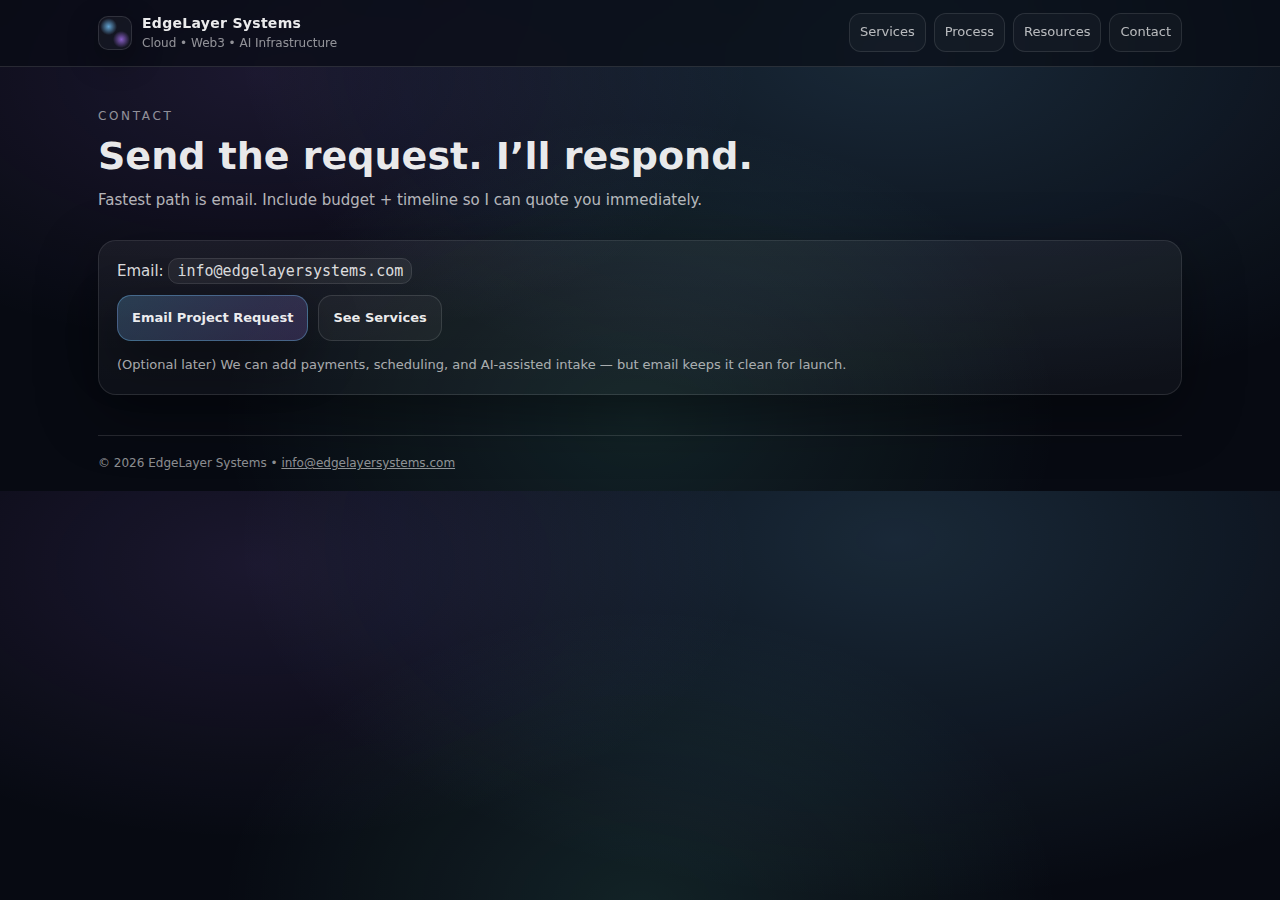
<file: contact.html>
<!doctype html>
<html lang="en">
<head>
  <meta charset="utf-8" />
  <meta name="viewport" content="width=device-width, initial-scale=1" />
  <title>Contact — EdgeLayer Systems</title>
  <meta name="description" content="Contact EdgeLayer Systems via email." />
  <style>
    :root{--bg:#070A12;--line:rgba(255,255,255,.12);--text:rgba(255,255,255,.92);--muted:rgba(255,255,255,.70);--muted2:rgba(255,255,255,.55)}
    *{box-sizing:border-box}
    body{margin:0;color:var(--text);font:15px/1.6 ui-sans-serif,system-ui,-apple-system,Segoe UI,Roboto,Helvetica,Arial;
      background:
        radial-gradient(1100px 600px at 70% 10%, rgba(120,200,255,.16), transparent 60%),
        radial-gradient(900px 500px at 20% 15%, rgba(175,120,255,.12), transparent 55%),
        radial-gradient(700px 500px at 50% 85%, rgba(120,255,220,.10), transparent 60%),
        var(--bg);}
    a{color:inherit;text-decoration:none}
    .container{max-width:1120px;margin:0 auto;padding:0 18px}
    .nav{position:sticky;top:0;z-index:50;backdrop-filter:blur(12px);background:rgba(7,10,18,.62);border-bottom:1px solid var(--line)}
    .nav-inner{display:flex;align-items:center;justify-content:space-between;padding:12px 0;gap:12px}
    .brand{display:flex;align-items:center;gap:10px;min-width:220px}
    .mark{width:34px;height:34px;border-radius:10px;border:1px solid var(--line);background:
      radial-gradient(14px 14px at 30% 30%, rgba(120,200,255,.8), transparent 60%),
      radial-gradient(14px 14px at 70% 70%, rgba(175,120,255,.75), transparent 60%),
      rgba(255,255,255,.04);box-shadow:0 10px 30px rgba(0,0,0,.35)}
    .brand b{display:block;font-size:14px;letter-spacing:.3px}
    .brand span{display:block;font-size:12px;color:var(--muted2)}
    .menu{display:flex;gap:8px;flex-wrap:wrap;justify-content:flex-end}
    .menu a{font-size:13px;padding:8px 10px;border:1px solid rgba(255,255,255,.10);border-radius:12px;color:rgba(255,255,255,.70);background:rgba(255,255,255,.03)}
    .menu a:hover{color:rgba(255,255,255,.92);border-color:rgba(255,255,255,.18);background:rgba(255,255,255,.06)}
    .hero{padding:40px 0 10px}
    .kicker{font-size:12px;letter-spacing:.22em;text-transform:uppercase;color:var(--muted2)}
    h1{font-size:38px;line-height:1.1;margin:10px 0}
    .sub{margin:0;color:var(--muted);max-width:860px}
    .panel{margin:18px 0 40px;border:1px solid rgba(255,255,255,.10);background:linear-gradient(180deg, rgba(255,255,255,.05), rgba(255,255,255,.03));
      border-radius:18px;padding:18px;box-shadow:0 18px 60px rgba(0,0,0,.38)}
    .row{display:flex;gap:10px;flex-wrap:wrap;margin-top:12px}
    .btn{display:inline-flex;align-items:center;justify-content:center;padding:12px 14px;border-radius:14px;border:1px solid rgba(255,255,255,.12);background:rgba(255,255,255,.04);color:var(--text);font-weight:600;font-size:13px}
    .btn:hover{border-color:rgba(255,255,255,.20);background:rgba(255,255,255,.07)}
    .btn.primary{border-color:rgba(120,200,255,.35);background:linear-gradient(135deg, rgba(120,200,255,.22), rgba(175,120,255,.18));box-shadow:0 18px 50px rgba(0,0,0,.35)}
    code{background:rgba(255,255,255,.06);border:1px solid rgba(255,255,255,.10);padding:3px 8px;border-radius:10px}
    .footer{border-top:1px solid var(--line);padding:18px 0;margin-top:10px;color:var(--muted2);font-size:12px}
    @media(max-width:980px){h1{font-size:34px}}
    @media(max-width:640px){.nav-inner{flex-direction:column;align-items:flex-start}.menu{justify-content:flex-start}h1{font-size:30px}}
  </style>
</head>
<body>
  <header class="nav">
    <div class="container">
      <div class="nav-inner">
        <a class="brand" href="index.html"><div class="mark"></div><div><b>EdgeLayer Systems</b><span>Cloud • Web3 • AI Infrastructure</span></div></a>
        <nav class="menu">
          <a href="services.html">Services</a><a href="process.html">Process</a><a href="resources.html">Resources</a><a href="contact.html">Contact</a>
        </nav>
      </div>
    </div>
  </header>

  <main class="container">
    <section class="hero">
      <div class="kicker">Contact</div>
      <h1>Send the request. I’ll respond.</h1>
      <p class="sub">Fastest path is email. Include budget + timeline so I can quote you immediately.</p>
    </section>

    <section class="panel">
      <p style="margin:0;color:rgba(255,255,255,.86)">
        Email: <code>info@edgelayersystems.com</code>
      </p>

      <div class="row">
        <a class="btn primary" href="mailto:info@edgelayersystems.com?subject=EdgeLayer%20Systems%20-%20Project%20Request&body=Hi%20EdgeLayer%20Systems%2C%0A%0AProject%20summary%3A%0A%0ABudget%3A%0ATimeline%3A%0AWebsite%20or%20domain%3A%0A%0AAnything%20to%20avoid%3A%0A%0AThanks!">Email Project Request</a>
        <a class="btn" href="services.html">See Services</a>
      </div>

      <p style="margin:14px 0 0;color:rgba(255,255,255,.65);font-size:13px">
        (Optional later) We can add payments, scheduling, and AI-assisted intake — but email keeps it clean for launch.
      </p>
    </section>

    <footer class="footer">
      © <span id="y"></span> EdgeLayer Systems • <a href="mailto:info@edgelayersystems.com" style="text-decoration:underline">info@edgelayersystems.com</a>
    </footer>
  </main>

  <script>document.getElementById("y").textContent=new Date().getFullYear();</script>
</body>
</html>
</file>
